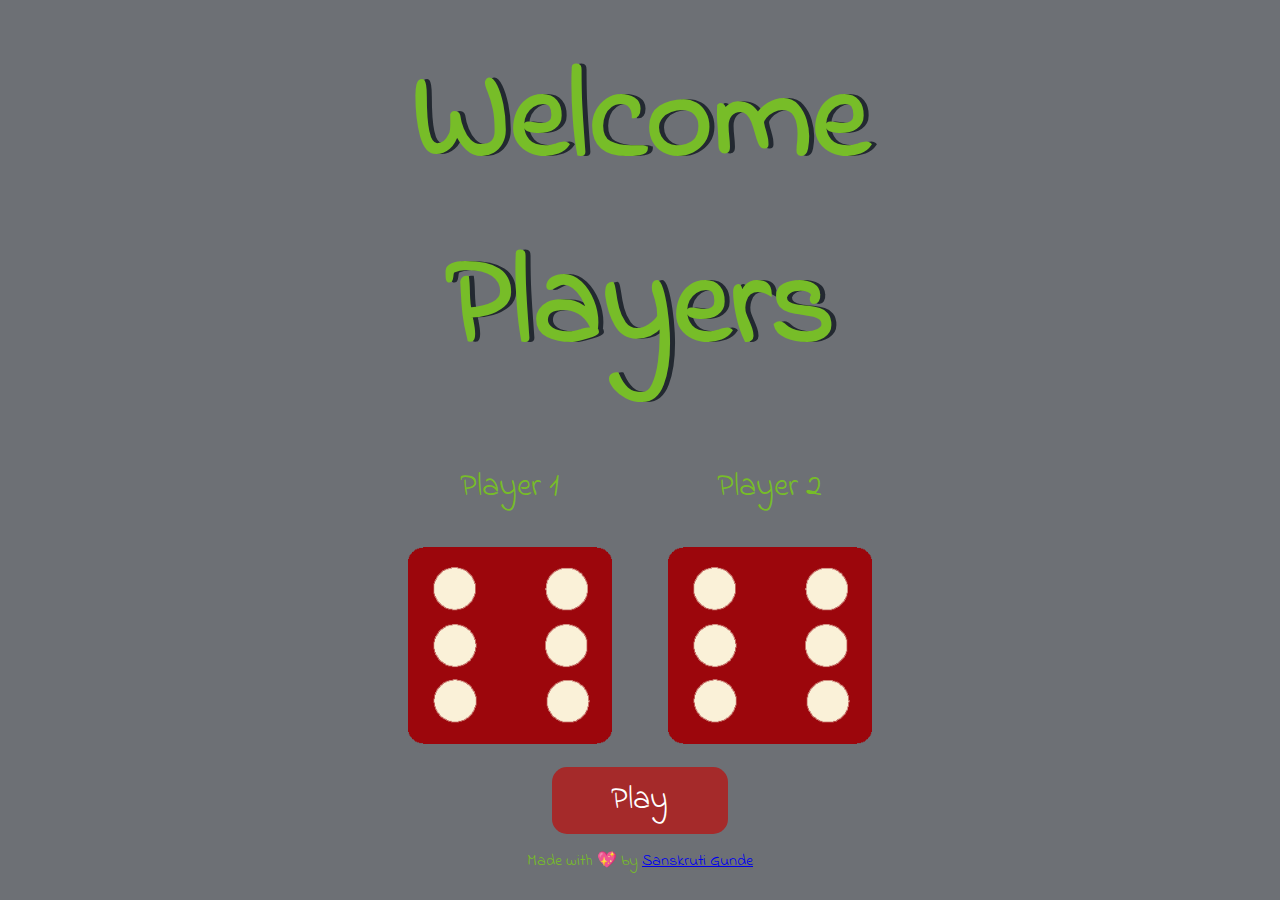
<file: index.html>
<!DOCTYPE html>
<html lang="en" dir="ltr">
  <head>
    <link
      rel="apple-touch-icon"
      sizes="180x180"
      href="logo/apple-touch-icon.png"
    />
    <link
      rel="icon"
      type="image/png"
      sizes="32x32"
      href="logo/favicon-32x32.png"
    />
    <link
      rel="icon"
      type="image/png"
      sizes="16x16"
      href="logo/favicon-16x16.png"
    />
    <link rel="manifest" href="logo/site.webmanifest" />
    <meta charset="utf-8" />
    <title>Dice</title>
    <link rel="stylesheet" href="styles.css" />
    <link
      href="https://fonts.googleapis.com/css?family=Indie+Flower|Lobster"
      rel="stylesheet"
    />
  </head>

  <body>
    <div class="container">
      <h1>Welcome Players</h1>

      <div class="dice">
        <p class="p1">Player 1</p>
        <img class="img1" src="./images/dice6.png" />
      </div>

      <div class="dice">
        <p class="p2">Player 2</p>
        <img class="img2" src="./images/dice6.png" />
      </div>
      <div>
        <button class="playButton">Play</button>
      </div>
    </div>
    <script src="index.js"></script>
    <footer>
      Made with 💖 by
      <a href="https://www.linkedin.com/in/sanskrutigunde/" target="_blank"
        >Sanskruti Gunde</a
      >
    </footer>
  </body>
</html>
</file>
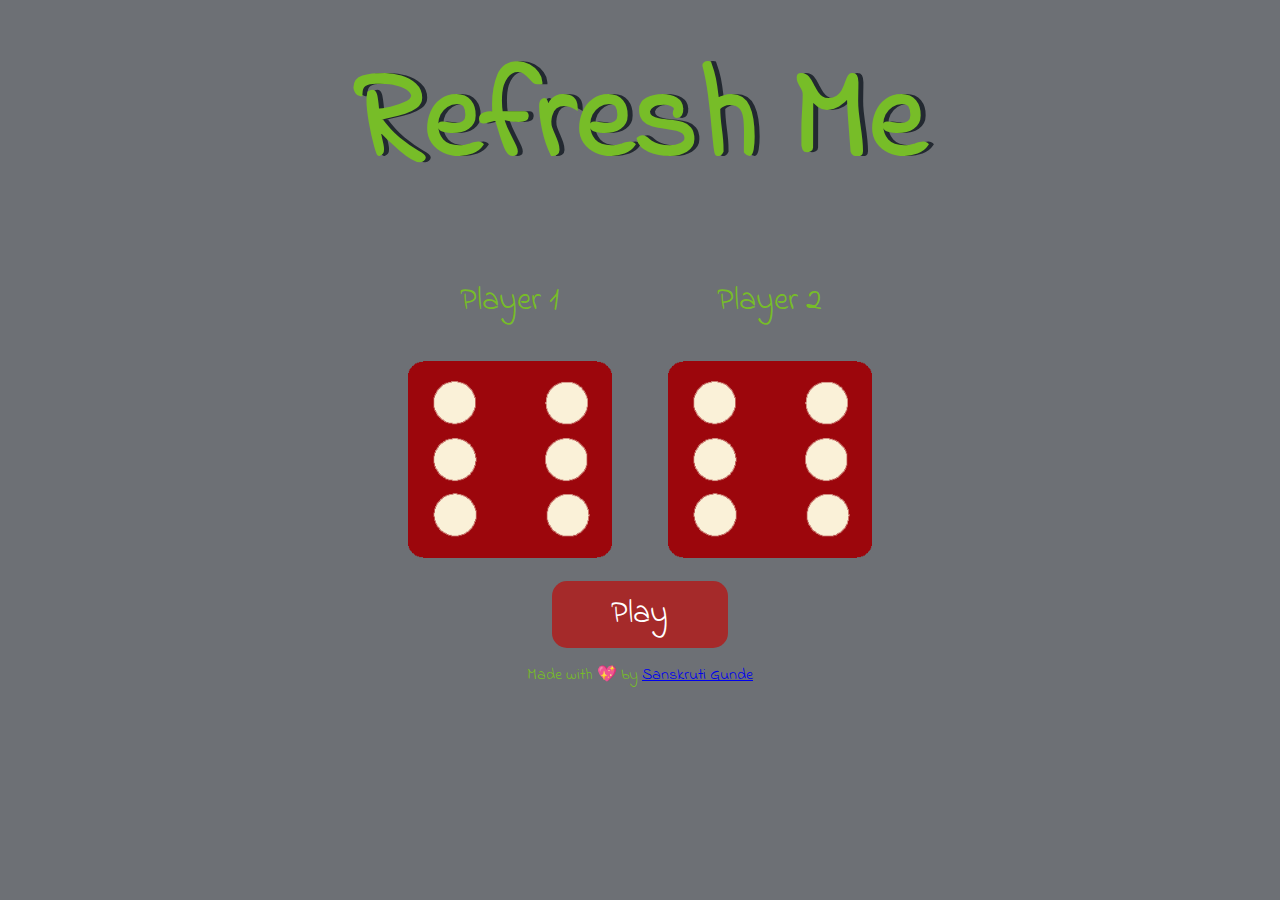
<file: dice.html>
<!DOCTYPE html>
<html lang="en" dir="ltr">
  <head>
      <link
      rel="apple-touch-icon"
      sizes="180x180"
      href="logo/apple-touch-icon.png"
    />
    <link
      rel="icon"
      type="image/png"
      sizes="32x32"
      href="logo/favicon-32x32.png"
    />
    <link
      rel="icon"
      type="image/png"
      sizes="16x16"
      href="logo/favicon-16x16.png"
    />
    <link rel="manifest" href="logo/site.webmanifest" />
    <meta charset="utf-8" />
    <title>Dicee</title>
    <link rel="stylesheet" href="styles.css" />
    <link
      href="https://fonts.googleapis.com/css?family=Indie+Flower|Lobster"
      rel="stylesheet"
    />
  </head>

  <body>
    <div class="container">
      <h1>Refresh Me</h1>

      <div class="dice">
        <p>Player 1</p>
        <img class="img1" src="./images/dice6.png" />
      </div>

      <div class="dice">
        <p>Player 2</p>
        <img class="img2" src="./images/dice6.png" />
      </div>
     <div>
    <button class="playButton">Play</button>
    </div>
      </div>
    <script src="index.js"></script>
    <footer> Made with 💖 by <a href="https://www.linkedin.com/in/sanskrutigunde/" target="_blank">Sanskruti Gunde</footer>
</body>
      </html>
</file>
<file: styles.css>
.container {
  width: 70%;
  margin: auto;
  text-align: center;
}

.dice {
  text-align: center;
  display: inline-block;
}

body {
  background-color: #6d7075;
}

h1 {
  margin: 30px;
  font-family: "Indie Flower", cursive;
  text-shadow: 5px 0 #232931;
  font-size: 8rem;
  color: #77bd28;
}

p {
  font-size: 2rem;
  color: #77bd28;
  font-family: "Indie Flower", cursive;
}

img {
  width: 80%;
}
.playButton {
  border-style: none;
  width: 20%;
  padding: 10px;
  margin: 15px;
  text-align: center;
  font-family: "Indie Flower", cursive;
  background-color: brown;
  block-size: auto;
  color: white;
  font-size: 2rem;
  transition: background-color 0.5s ease-in-out, box-shadow 0.5s ease-in-out;
  border-radius: 15px;
  cursor: pointer;
}
.playButton:hover {
  background-color: #bc6262;
  -webkit-box-shadow: 10px 8px 12px 0px rgba(149, 53, 61, 0.4);
  -moz-box-shadow: 10px 8px 12px 0px rgba(149, 53, 61, 0.4);
  box-shadow: 10px 8px 12px 0px rgba(149, 53, 61, 0.4);
}

.playButton:focus {
  outline: none;
}

footer {
  color: #77bd28;
  text-align: center;
  font-family: "Indie Flower", cursive;
}
</file>
